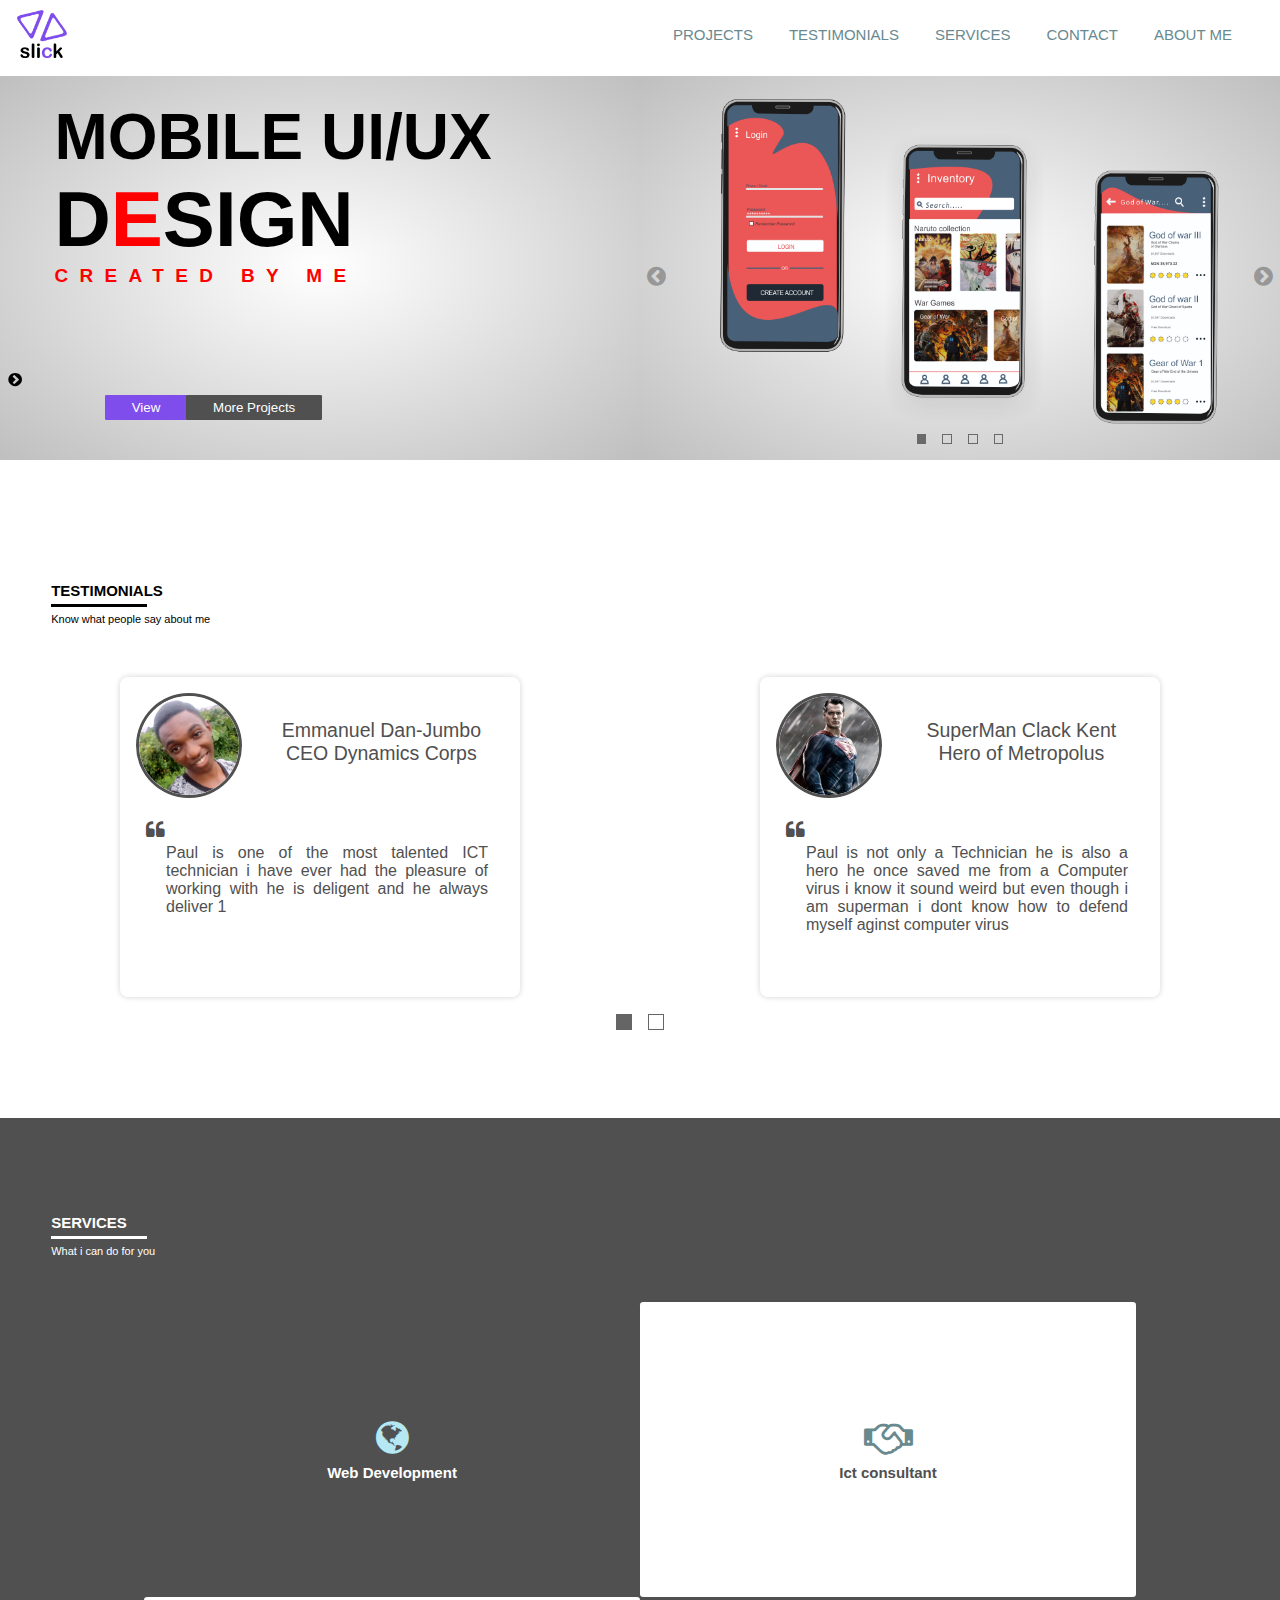
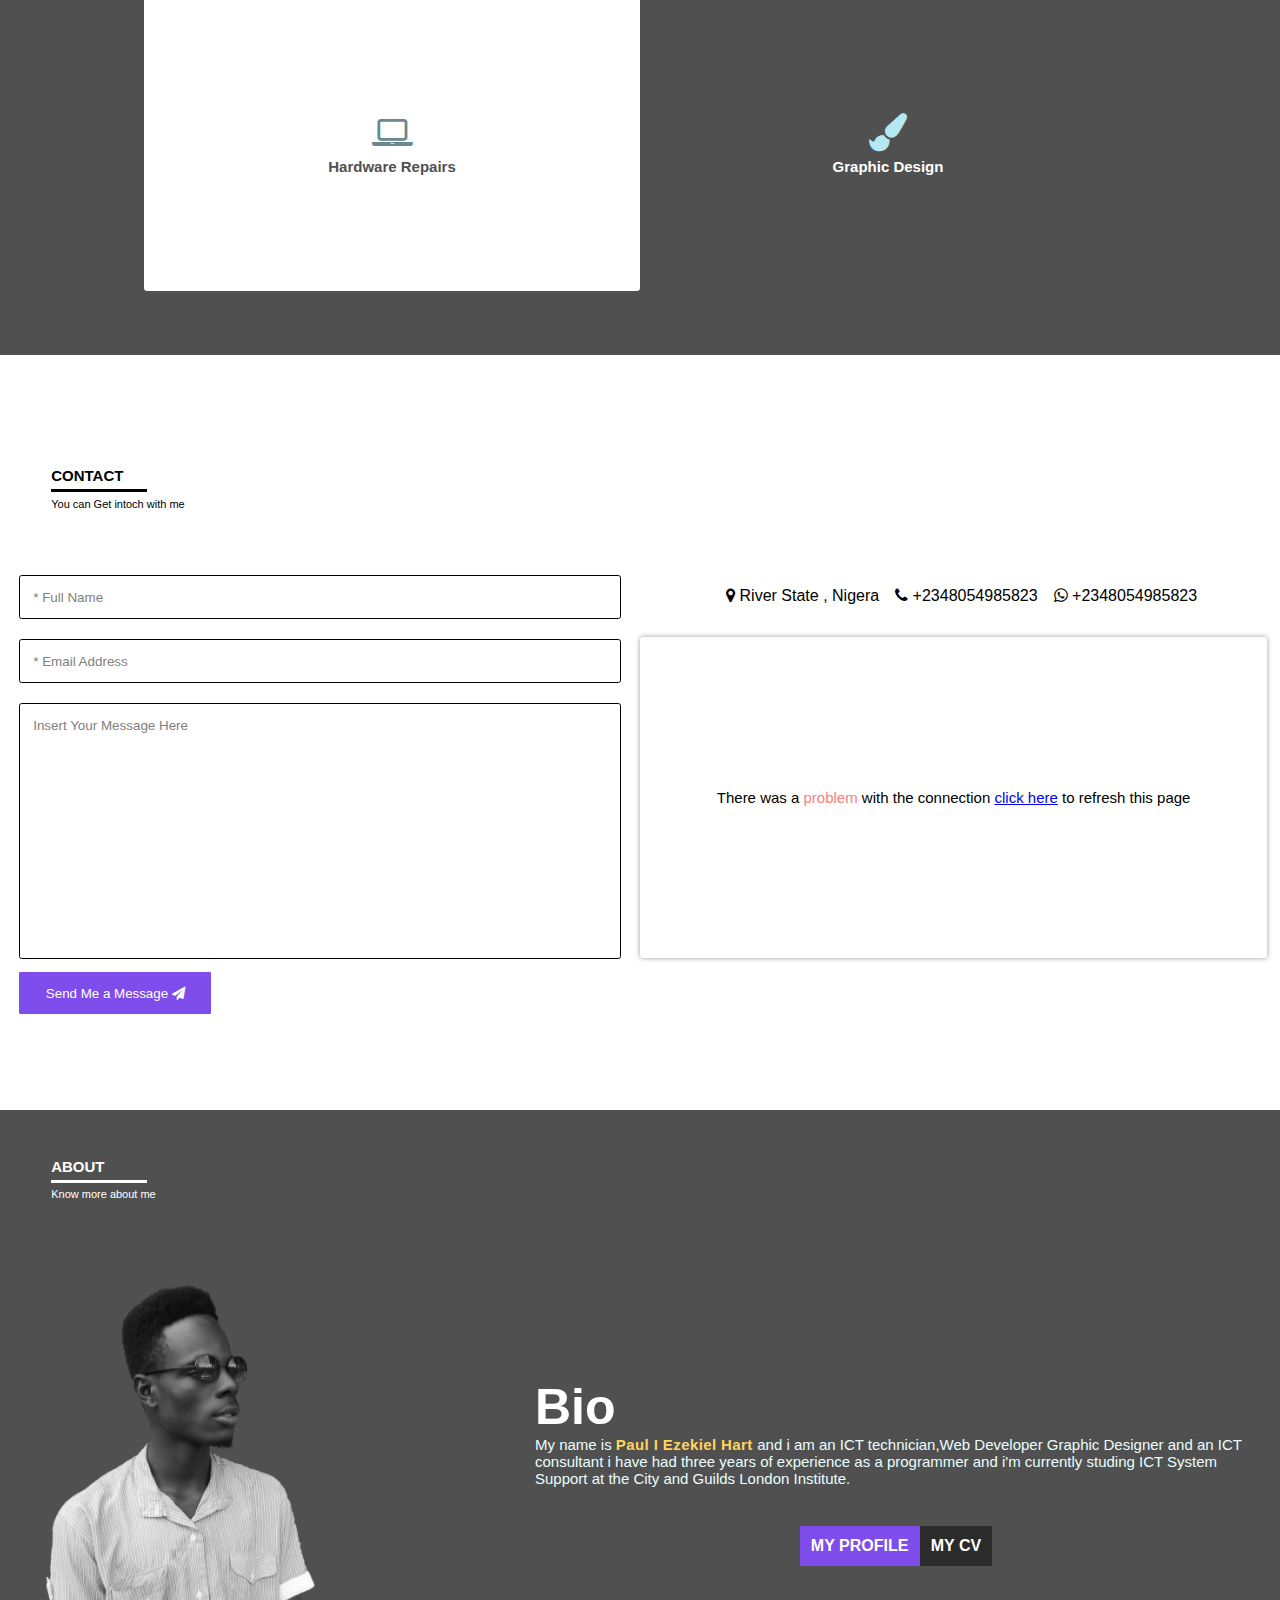
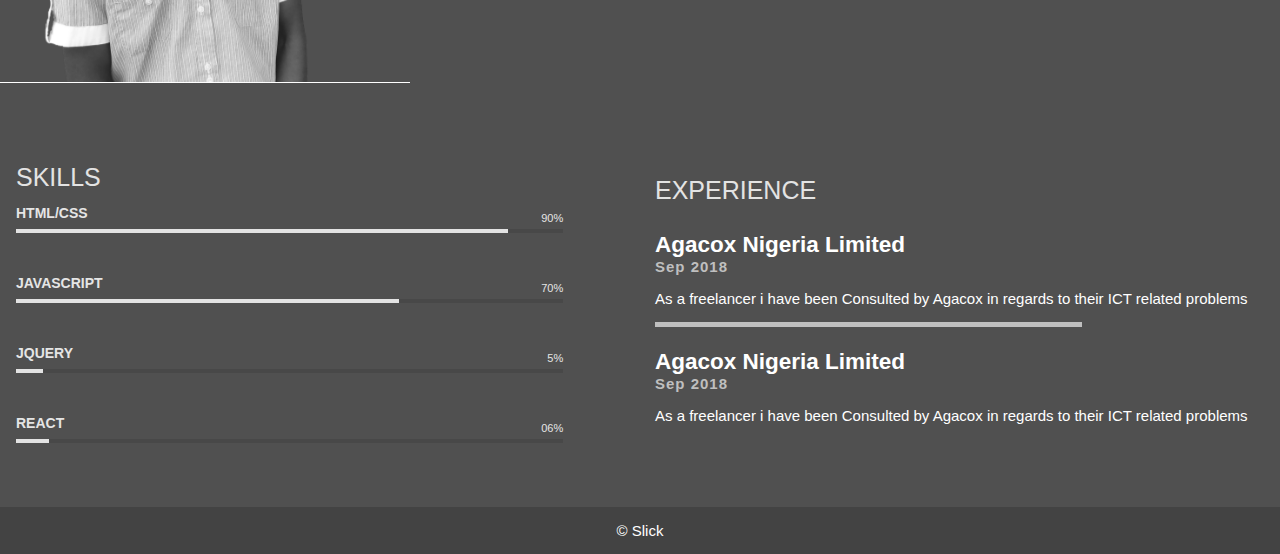
<file: index.html>
<!DOCTYPE html>
<html lang="en">

<head>
    <meta charset="UTF-8">
    <meta name="viewport" content="width=device-width, initial-scale=1">
    <link rel="icon" type="icon/icos" href="Assets/images/icon.png">
    <!--connect to my icons-->
    <link rel="stylesheet" href="Assets/style/main.css">
    <!--connect to my custom Css-->
    <link rel="stylesheet" href="Assets/style/txtAnim.css">
    <!--connect to the text animation stylesheet-->
    <!--connect to my Icon-->
	<link rel="stylesheet" href="Assets/font/css/font-awesome.css">
     <link rel="stylesheet" href="https://stackpath.bootstrapcdn.com/font-awesome/4.7.0/css/font-awesome.min.css"> 
    
        <!-- google fonts 
      <link href="https://fonts.googleapis.com/css/css?
      family=Roboto:500" rel="stylesheet">
      -->


    <title>slick.com</title>
</head>

<body>
   <input type="checkbox" id="alert">   
    <noscript id="noScript">
        
        <div id="alertBox">
            <p>JavaScript is turned off to fully exploit this website you'll need to turn on Javascript </p>
    
        <label for="alert">Close</label>
        
        </div>
    </noscript>
    <div id="log"></div>
    <!--Navigation-->
    <nav class="sticky">
        <div class="col-icn">
            <div id="icon"><a href="#PROJECT"><img src="Assets/images/Logo.png" alt=""></a> </div>
            <label for="chk"><i class="fa fa-navicon " id="menu-toggle"></i></label>
        </div>
        <input type="checkbox" id="chk">
        <div class="col-nav">
            <ul>
                <li><a href="#PROJECT">PROJECTS</a></li>
                <li><a href="#TESTIMONIALS">TESTIMONIALS</a></li>
                <li><a href="#SERVICES">SERVICES</a></li>
                <li><a href="#CONTACT">CONTACT</a></li>
                <li><a href="#ABOUT">ABOUT ME</a></li>
            </ul>
        </div>
    </nav>
    
    <div class="socialHolder">
    <div id="socialIconBod">
        <div id="socialIcon">
            <li><a href="https://www.facebook.com/paul.hart.35977897" target="_blank"><i class="fa fa-facebook"></i></a></li>
            <li><a href="https://twitter.com/slick_codes" target="_blank"><i class="fa fa-twitter"></i></a></li>
            <li><a href="https://www.instagram.com/slick_codes/?hl=en" target="_blank"><i class="fa fa-instagram"></i></a></li>
            <li><i class="fa fa-github"></i></li>
        </div> <abbr title="Hide Icons"><i class="fa fa-chevron-circle-left"></i></abbr> </div>
    </div>
        <header id="PROJECT">
        <div id="sliderBody">
            <div class="txt-body">
                <div class="txt-innerBod">
                    <div class="line"></div>
                    <div class="txt">
                        <div class="txHolder">
                            <h1>Mobile UI/UX</h1>
                            <h1>D<span>e</span>sign</h1>
                            <h1>Created By Me</h1> </div>
                        <button>View</button>
                        <button>More Projects</button>
                    </div>
                    <div class="txt">
                        <div class="txHolder">
                            <h1 style="font-size:4vw;">Dev forum logo</h1>
                            <h1>D<span>e</span>sign</h1>
                            <h1>Created By Me</h1> </div>
                        <button>View</button>
                        <button>More Projects</button>
                    </div>
                    <div class="txt">
                        <div class="txHolder">
                            <h1 style="font-size:3.6vw">House Bonny Logo</h1>
                            <h1>D<span>e</span>sign</h1>
                            <h1>Created By Me</h1> </div>
                        <button>View </button>
                        <button>More Projects</button>
                    </div>
                    <div class="txt">
                        <div class="txHolder">
                            <h1 style="font-size:4.6vw">Web Portfolio</h1>
                            <h1>w<span>e</span>bsite</h1>
                            <h1>developed By Me</h1> </div>
                        <button> Visit &nbsp;</button>
                        <button>More Projects</button>
                    </div>
                </div>
            </div>
            <div class="img-body">
                <div class="inner-slide-body">
                    <div id="buttonHolder">
                        <button><i class="fa fa-chevron-circle-left"></i></button>
                        <button><i class="fa fa-chevron-circle-right"></i></button>
                    </div>
                    <div class="slide"> <img src="Assets/images/Slide/img2.png" alt=""> </div>
                    <div class="slide"> <img src="Assets/images/Slide/img5.png" alt=""> </div>
                    <div class="slide"> <img src="Assets/images/Slide/img7.png" alt=""> </div>
                    <div class="slide"> <img src="Assets/images/Slide/Potfolio1.png" alt=""> </div>
                    <div id="ledBd">
                        <div id="ledHolder">
                            <div class="led"></div>
                            <div class="led"></div>
                            <div class="led"></div>
                            <div class="led"></div> 
                            <div id="controlBtn"><abbr title="Pause Slide"><i class="fa fa-pause "></i></abbr></div> 
                            
                            </div>
                    </div>
                </div>
            </div>
        </div>
    </header>
    <article id="TESTIMONIALS">
        <div class="info-section-holder">
            <div class="section-info">
                <h1>TESTIMONIALS</h1>
                <div></div>
                <h4>Know what people say about me</h4> </div>
        </div>
        <div id="testimony-slide-body">
            <div class="innerSlideBody">
                <div class="slide-body">
                    <div class="testimony-box">
                        <div class="box">
                            <div class="circle"> <img src="Assets/images/referer2.png" alt=""> </div>
                            <div class="txt">
                                <h1>Emmanuel Dan-Jumbo</h1>
                                <h1>CEO Dynamics Corps</h1> </div>
                        </div>
                        <p> <span><i class="fa fa-quote-left"></i></span>
                            <br> Paul is one of the most talented ICT technician i have ever had the pleasure of working with he is deligent and he always deliver 1 </p>
                    </div>
                </div>
                <div class="slide-body">
                    <div class="testimony-box">
                        <div class="box">
                            <div class="circle"> <img src="Assets/images/referer4.png" alt=""> </div>
                            <div class="txt">
                                <h1>SuperMan Clack Kent</h1>
                                <h1>Hero of Metropolus</h1> </div>
                        </div>
                        <p> <span><i class="fa fa-quote-left"></i></span>
                            <br> Paul is not only a Technician he is also a hero he once saved me from a Computer virus i know it sound weird but even though i am superman i dont know how to defend myself aginst computer virus </p>
                    </div>
                </div>
            </div>
            <div class="innerSlideBody">
                <div class="slide-body">
                    <div class="testimony-box">
                        <div class="box">
                            <div class="circle"> <img src="Assets/images/referer.png" alt=""> </div>
                            <div class="txt">
                                <h1>Emmanuel Dan-Jumbo</h1>
                                <h1>CEO Dynamics Corps</h1> </div>
                        </div>
                        <p> <span><i class="fa fa-quote-left"></i></span>
                            <br> Paul is one of the most talented ICT technician i have ever had the pleasure of working with he is deligent and he always deliver 3 </p>
                    </div>
                </div>
                <div class="slide-body">
                    <div class="testimony-box">
                        <div class="box">
                            <div class="circle"> <img src="Assets/images/referer.png" alt=""> </div>
                            <div class="txt">
                                <h1>Emmanuel Dan-Jumbo</h1>
                                <h1>CEO Dynamics Corps</h1> </div>
                        </div>
                        <p> <span><i class="fa fa-quote-left"></i></span>
                            <br> Paul is one of the most talented ICT technician i have ever had the pleasure of working with he is deligent and he always deliver 4 </p>
                    </div>
                </div>
            </div>
            <div id="TestimonialedHolder">
                <div class="led"></div>
                <div class="led"></div>
                <div class="led"></div>
                <div class="led"></div>
            </div>
        </div>
    </article>
    <section id="SERVICES">
        <div class="info-section-holder">
            <div class="section-info">
                <h1>SERVICES</h1>
                <div></div>
                <h4>What i can do for you</h4> </div>
        </div>
        <div class="outerCont">
            <div class="service-containner">
                <div class="service-card">
                    <div class="info"> <i class="fa fa-handshake-o"></i>
                        <h1>Ict consultant</h1> </div>
                    <div class="moreInfo">
                        <div class="info-txt">
                            <h1>Ict Consultant</h1>
                            <p> i provide support organisation with technical support they may need to help the organisation grow. </p>
                        </div>
                    </div>
                </div>
                <div class="service-card">
                    <div class="info"> <i class="fa fa-globe"></i>
                        <h1>Web Development</h1> </div>
                    <div class="moreInfo">
                        <div class="info-txt">
                            <h1>Web Development</h1>
                            <p> i develope website to suit the needs of my clients and the need of their business. </p>
                        </div>
                    </div>
                </div>
                <div class="service-card">
                    <div class="info"> <i class="fa fa-laptop"></i>
                        <h1>Hardware Repairs</h1> </div>
                    <div class="moreInfo">
                        <div class="info-txt">
                            <h1>Hardware Repairs</h1>
                            <p> with three years of experince i am proficient in the maintainace and repairs of ICT equipment </p>
                        </div>
                    </div>
                </div>
                <div class="service-card">
                    <div class="info"> <i class="fa fa-paint-brush"></i>
                        <h1>Graphic Design</h1> </div>
                    <div class="moreInfo">
                        <div class="info-txt">
                            <h1>Graphic Design</h1>
                            <p> i design amazing user Interface and experiences that will help in building the publicity of your business </p>
                        </div>
                    </div>
                </div>
            </div>
        </div>
    </section>
    <main id="CONTACT">
        <div class="info-section-holder">
            <div class="section-info">
                <h1>CONTACT</h1>
                <div></div>
                <h4>You can Get intoch with me </h4> </div>
        </div>
        <div class="containner">
            <div class="formHolder">
                <form action="">
                    <label for="name"><span>* Full Name</span></label>
                    <input type="text" placeholder="* Full Name" id="name">
                    <label for="email"><span>* Email Address</span></label>
                    <input type="email" id="email" placeholder="* Email Address">
                    <label for="txtarea"><span>Insert Your Message Here</span></label>
                    <textarea name="" id="txtarea" cols="30" rows="10" placeholder="Insert Your Message Here"></textarea>
                    <button type="button">Send Me a Message <i class="fa fa-send"></i></button>
                </form>
            </div>
            <div class="mapHolder">
                <div id="map-containner"> <span><i class="fa fa-map-marker"></i> River State , Nigera</span> <span><i class="fa fa-phone"></i>  +2348054985823</span><span class="span3"> <i class="fa fa-whatsapp"></i> +2348054985823 </span>
                    <!--<span class="span3"> <i class="fa fa-send"></i> Hartpaulisimo@gmail.com </span>     -->
                    <div id="map">
                        <h1></h1> </div>
                </div>
            </div>
        </div>
    </main>
    
            <div id="darkzone">
                <i class="fa fa-close"></i>
                <img src="Assets/images/Profile.png" alt="">
            </div>
    <footer id="ABOUT">
        <div class="info-section-holder">
            <div class="section-info">
                <h1>ABOUT</h1>
                <div></div>
                <h4>Know more about me</h4> </div>
        </div>
        <div class="aboutBody">
            <div class="myPic">
                <div class="imgBox"> <img src="Assets/images/MyPic.png" alt=""> <img src="Assets/images/myPic2.png" alt=""> </div>
            </div>
            <div class="myBio">
                <h1>Bio</h1>
                <p> My name is <span> Paul I Ezekiel Hart </span> and i am an ICT technician,Web Developer Graphic Designer and an ICT consultant i have had three years of experience as a programmer and i'm currently studing ICT System Support at the City and Guilds London Institute. </p> 
                <div class="ahold">
                <a >MY PROFILE</a>
                 <a href="Assets/document/cv.pdf">MY CV</a>
                 </div> 
                 </div>
        </div>
        <div class="professional">
            <div class="skill">
                <div id="skill">
                    <h1>SKILLS</h1>
                    <div class="skillone"> <span>HTML/CSS</span><span>90%</span>
                        <div class="barBody">
                            <div class="bar" style="90%"></div>
                        </div>
                    </div>
                    <div class="skilltwo"> <span>JAVASCRIPT</span><span>70%</span>
                        <div class="barBody">
                            <div class="bar" style="width:70%"></div>
                        </div>
                    </div>
                    <div class="skillthree"> <span>JQUERY</span><span>5%</span>
                        <div class="barBody">
                            <div class="bar" style="width:5%"></div>
                        </div>
                    </div>
                    <div class="skillfour"> <span>REACT</span><span>06%</span>
                        <div class="barBody">
                            <div class="bar" style="width:6%"></div>
                        </div>
                    </div>
                </div>
            </div>
            <div class="exprience">
                <h1>EXPERIENCE</h1><br><br>
				<h2>Agacox Nigeria Limited</h2>
				<h4>Sep 2018</h4>
				
				<p>
					As a freelancer i have been Consulted by Agacox in regards to their ICT related problems 
				</p>
				
				<div id="line"></div>
				
				<h2>Agacox Nigeria Limited</h2>
				<h4>Sep 2018</h4>
				
				<p>
					As a freelancer i have been Consulted by Agacox in regards to their ICT related problems 
				</p>
				
				</div>
        </div>
    </footer>
    <div id="footer"> &copy; Slick </div>
    <!--/Navigation-->
    <script src="Assets/scripts/Es5.js"></script>
    <script src="https://maps.google.com/maps/api/js"></script>
    <script>
        /* Connecting to the Google Map API */
        var mapAPI = (function () {
            try {
                var myMapBox = document.querySelector('#map')

                function regular_map() {
                    var var_location = new google.maps.LatLng(4.4320029, 7.1842994);
                    var var_mapoptions = {
                        center: var_location
                        , zoom: 14
                    };
                    var var_map = new google.maps.Map(myMapBox, var_mapoptions)
                    var var_marker = new google.maps.Marker({
                        position: var_location
                        , map: var_map
                        , title: "Nigeria"
                    });
                }
                google.maps.event.addDomListener(window, 'load', regular_map);
            }
            catch (err) {
                
            
                myMapBox.innerHTML = '<h1>There was a <span>problem</span> with the connection <a href="/#CONTACT"> click here</a> to refresh this page</h1>'
                console.warn(err)
				
                
            }
        })()
    </script>
    <!-- i am currently using an ES5 version of javascirpt -->
    <!--script type="Assets/script/Es5.js"></script-->
    <!-- ES 6 Version of My Javascript  -->
</body>

</html>
</file>
<file: Assets/font/css/index.html>
<Doctype html>
<html>
<head>
<link rel="stylesheet" type="text/css" href="font-awesome.css">
</head>
<body>
<select class="btn btn-sieltec-primary">
  <optgroup label="Web Application Icons">
    <option value="icon-adjust">icon-adjust</option>
    <option value="icon-asterisk">icon-asterisk</option>
    <option value="icon-ban-circle">icon-ban-circle</option>
    <option value="icon-bar-chart">icon-bar-chart</option>
    <option value="icon-barcode">icon-barcode</option>
    <option value="icon-beaker">icon-beaker</option>
    <option value="icon-beer">icon-beer</option>
    <option value="icon-bell">icon-bell</option>
    <option value="icon-bell-alt">icon-bell-alt</option>
    <option value="icon-bolt">icon-bolt</option>
    <option value="icon-book">icon-book</option>
    <option value="icon-bookmark">icon-bookmark</option>
    <option value="icon-bookmark-empty">icon-bookmark-empty</option>
    <option value="icon-briefcase">icon-briefcase</option>
    <option value="icon-bullhorn">icon-bullhorn</option>
    <option value="icon-calendar">icon-calendar</option>
    <option value="icon-camera">icon-camera</option>
    <option value="icon-camera-retro">icon-camera-retro</option>
    <option value="icon-certificate">icon-certificate</option>
    <option value="icon-check">icon-check</option>
    <option value="icon-check-empty">icon-check-empty</option>
    <option value="icon-circle">icon-circle</option>
    <option value="icon-circle-blank">icon-circle-blank</option>
    <option value="icon-cloud">icon-cloud</option>
    <option value="icon-cloud-download">icon-cloud-download</option>
    <option value="icon-cloud-upload">icon-cloud-upload</option>
    <option value="icon-coffee">icon-coffee</option>
    <option value="icon-cog">icon-cog</option>
    <option value="icon-cogs">icon-cogs</option>
    <option value="icon-comment">icon-comment</option>
    <option value="icon-comment-alt">icon-comment-alt</option>
    <option value="icon-comments">icon-comments</option>
    <option value="icon-comments-alt">icon-comments-alt</option>
    <option value="icon-credit-card">icon-credit-card</option>
    <option value="icon-dashboard">icon-dashboard</option>
    <option value="icon-desktop">icon-desktop</option>
    <option value="icon-download">icon-download</option>
    <option value="icon-download-alt">icon-download-alt</option>
    <option value="icon-edit">icon-edit</option>
    <option value="icon-envelope">icon-envelope</option>
    <option value="icon-envelope-alt">icon-envelope-alt</option>
    <option value="icon-exchange">icon-exchange</option>
    <option value="icon-exclamation-sign">icon-exclamation-sign</option>
    <option value="icon-external-link">icon-external-link</option>
    <option value="icon-eye-close">icon-eye-close</option>
    <option value="icon-eye-open">icon-eye-open</option>
    <option value="icon-facetime-video">icon-facetime-video</option>
    <option value="icon-fighter-jet">icon-fighter-jet</option>
    <option value="icon-film">icon-film</option>
    <option value="icon-filter">icon-filter</option>
    <option value="icon-fire">icon-fire</option>
    <option value="icon-flag">icon-flag</option>
    <option value="icon-folder-close">icon-folder-close</option>
    <option value="icon-folder-open">icon-folder-open</option>
    <option value="icon-folder-close-alt">icon-folder-close-alt</option>
    <option value="icon-folder-open-alt">icon-folder-open-alt</option>
    <option value="icon-food">icon-food</option>
    <option value="icon-gift">icon-gift</option>
    <option value="icon-glass">icon-glass</option>
    <option value="icon-globe">icon-globe</option>
    <option value="icon-group">icon-group</option>
    <option value="icon-hdd">icon-hdd</option>
    <option value="icon-headphones">icon-headphones</option>
    <option value="icon-heart">icon-heart</option>
    <option value="icon-heart-empty">icon-heart-empty</option>
    <option value="icon-home">icon-home</option>
    <option value="icon-inbox">icon-inbox</option>
    <option value="icon-info-sign">icon-info-sign</option>
    <option value="icon-key">icon-key</option>
    <option value="icon-leaf">icon-leaf</option>
    <option value="icon-laptop">icon-laptop</option>
    <option value="icon-legal">icon-legal</option>
    <option value="icon-lemon">icon-lemon</option>
    <option value="icon-lightbulb">icon-lightbulb</option>
    <option value="icon-lock">icon-lock</option>
    <option value="icon-unlock">icon-unlock</option>
    <option value="icon-magic">icon-magic</option>
    <option value="icon-magnet">icon-magnet</option>
    <option value="icon-map-marker">icon-map-marker</option>
    <option value="icon-minus">icon-minus</option>
    <option value="icon-minus-sign">icon-minus-sign</option>
    <option value="icon-mobile-phone">icon-mobile-phone</option>
    <option value="icon-money">icon-money</option>
    <option value="icon-move">icon-move</option>
    <option value="icon-music">icon-music</option>
    <option value="icon-off">icon-off</option>
    <option value="icon-ok">icon-ok</option>
    <option value="icon-ok-circle">icon-ok-circle</option>
    <option value="icon-ok-sign">icon-ok-sign</option>
    <option value="icon-pencil">icon-pencil</option>
    <option value="icon-picture">icon-picture</option>
    <option value="icon-plane">icon-plane</option>
    <option value="icon-plus">icon-plus</option>
    <option value="icon-plus-sign">icon-plus-sign</option>
    <option value="icon-print">icon-print</option>
    <option value="icon-pushpin">icon-pushpin</option>
    <option value="icon-qrcode">icon-qrcode</option>
    <option value="icon-question-sign">icon-question-sign</option>
    <option value="icon-quote-left">icon-quote-left</option>
    <option value="icon-quote-right">icon-quote-right</option>
    <option value="icon-random">icon-random</option>
    <option value="icon-refresh">icon-refresh</option>
    <option value="icon-remove">icon-remove</option>
    <option value="icon-remove-circle">icon-remove-circle</option>
    <option value="icon-remove-sign">icon-remove-sign</option>
    <option value="icon-reorder">icon-reorder</option>
    <option value="icon-reply">icon-reply</option>
    <option value="icon-resize-horizontal">icon-resize-horizontal</option>
    <option value="icon-resize-vertical">icon-resize-vertical</option>
    <option value="icon-retweet">icon-retweet</option>
    <option value="icon-road">icon-road</option>
    <option value="icon-rss">icon-rss</option>
    <option value="icon-screenshot">icon-screenshot</option>
    <option value="icon-search">icon-search</option>
    <option value="icon-share">icon-share</option>
    <option value="icon-share-alt">icon-share-alt</option>
    <option value="icon-shopping-cart">icon-shopping-cart</option>
    <option value="icon-signal">icon-signal</option>
    <option value="icon-signin">icon-signin</option>
    <option value="icon-signout">icon-signout</option>
    <option value="icon-sitemap">icon-sitemap</option>
    <option value="icon-sort">icon-sort</option>
    <option value="icon-sort-down">icon-sort-down</option>
    <option value="icon-sort-up">icon-sort-up</option>
    <option value="icon-spinner">icon-spinner</option>
    <option value="icon-star">icon-star</option>
    <option value="icon-star-empty">icon-star-empty</option>
    <option value="icon-star-half">icon-star-half</option>
    <option value="icon-tablet">icon-tablet</option>
    <option value="icon-tag">icon-tag</option>
    <option value="icon-tags">icon-tags</option>
    <option value="icon-tasks">icon-tasks</option>
    <option value="icon-thumbs-down">icon-thumbs-down</option>
    <option value="icon-thumbs-up">icon-thumbs-up</option>
    <option value="icon-time">icon-time</option>
    <option value="icon-tint">icon-tint</option>
    <option value="icon-trash">icon-trash</option>
    <option value="icon-trophy">icon-trophy</option>
    <option value="icon-truck">icon-truck</option>
    <option value="icon-umbrella">icon-umbrella</option>
    <option value="icon-upload">icon-upload</option>
    <option value="icon-upload-alt">icon-upload-alt</option>
    <option value="icon-user">icon-user</option>
    <option value="icon-user-md">icon-user-md</option>
    <option value="icon-volume-off">icon-volume-off</option>
    <option value="icon-volume-down">icon-volume-down</option>
    <option value="icon-volume-up">icon-volume-up</option>
    <option value="icon-warning-sign">icon-warning-sign</option>
    <option value="icon-wrench">icon-wrench</option>
    <option value="icon-zoom-in">icon-zoom-in</option>
    <option value="icon-zoom-out">icon-zoom-out</option>
  </optgroup>
  <optgroup label="Text Editor Icons">
    <option value="icon-file">icon-file</option>
    <option value="icon-file-alt">icon-file-alt</option>
    <option value="icon-cut">icon-cut</option>
    <option value="icon-copy">icon-copy</option>
    <option value="icon-paste">icon-paste</option>
    <option value="icon-save">icon-save</option>
    <option value="icon-undo">icon-undo</option>
    <option value="icon-repeat">icon-repeat</option>
    <option value="icon-text-height">icon-text-height</option>
    <option value="icon-text-width">icon-text-width</option>
    <option value="icon-align-left">icon-align-left</option>
    <option value="icon-align-center">icon-align-center</option>
    <option value="icon-align-right">icon-align-right</option>
    <option value="icon-align-justify">icon-align-justify</option>
    <option value="icon-indent-left">icon-indent-left</option>
    <option value="icon-indent-right">icon-indent-right</option>
    <option value="icon-font">icon-font</option>
    <option value="icon-bold">icon-bold</option>
    <option value="icon-italic">icon-italic</option>
    <option value="icon-strikethrough">icon-strikethrough</option>
    <option value="icon-underline">icon-underline</option>
    <option value="icon-link">icon-link</option>
    <option value="icon-paper-clip">icon-paper-clip</option>
    <option value="icon-columns">icon-columns</option>
    <option value="icon-table">icon-table</option>
    <option value="icon-th-large">icon-th-large</option>
    <option value="icon-th">icon-th</option>
    <option value="icon-th-list">icon-th-list</option>
    <option value="icon-list">icon-list</option>
    <option value="icon-list-ol">icon-list-ol</option>
    <option value="icon-list-ul">icon-list-ul</option>
    <option value="icon-list-alt">icon-list-alt</option>
  </optgroup>
  <optgroup label="Directional Icons">
    <option value="icon-angle-left">icon-angle-left</option>
    <option value="icon-angle-right">icon-angle-right</option>
    <option value="icon-angle-up">icon-angle-up</option>
    <option value="icon-angle-down">icon-angle-down</option>
    <option value="icon-arrow-down">icon-arrow-down</option>
    <option value="icon-arrow-left">icon-arrow-left</option>
    <option value="icon-arrow-right">icon-arrow-right</option>
    <option value="icon-arrow-up">icon-arrow-up</option>
    <option value="icon-caret-down">icon-caret-down</option>
    <option value="icon-caret-left">icon-caret-left</option>
    <option value="icon-caret-right">icon-caret-right</option>
    <option value="icon-caret-up">icon-caret-up</option>
    <option value="icon-chevron-down">icon-chevron-down</option>
    <option value="icon-chevron-left">icon-chevron-left</option>
    <option value="icon-chevron-right">icon-chevron-right</option>
    <option value="icon-chevron-up">icon-chevron-up</option>
    <option value="icon-circle-arrow-down">icon-circle-arrow-down</option>
    <option value="icon-circle-arrow-left">icon-circle-arrow-left</option>
    <option value="icon-circle-arrow-right">icon-circle-arrow-right</option>
    <option value="icon-circle-arrow-up">icon-circle-arrow-up</option>
    <option value="icon-double-angle-left">icon-double-angle-left</option>
    <option value="icon-double-angle-right">icon-double-angle-right</option>
    <option value="icon-double-angle-up">icon-double-angle-up</option>
    <option value="icon-double-angle-down">icon-double-angle-down</option>
    <option value="icon-hand-down">icon-hand-down</option>
    <option value="icon-hand-left">icon-hand-left</option>
    <option value="icon-hand-right">icon-hand-right</option>
    <option value="icon-hand-up">icon-hand-up</option>
    <option value="icon-circle">icon-circle</option>
    <option value="icon-circle-blank">icon-circle-blank</option>
  </optgroup>
  <optgroup label="Video Player Icons">
    <option value="icon-play-circle">icon-play-circle</option>
    <option value="icon-play">icon-play</option>
    <option value="icon-pause">icon-pause</option>
    <option value="icon-stop">icon-stop</option>
    <option value="icon-step-backward">icon-step-backward</option>
    <option value="icon-fast-backward">icon-fast-backward</option>
    <option value="icon-backward">icon-backward</option>
    <option value="icon-forward">icon-forward</option>
    <option value="icon-fast-forward">icon-fast-forward</option>
    <option value="icon-step-forward">icon-step-forward</option>
    <option value="icon-eject">icon-eject</option>
    <option value="icon-fullscreen">icon-fullscreen</option>
    <option value="icon-resize-full">icon-resize-full</option>
    <option value="icon-resize-small">icon-resize-small</option>
  </optgroup>
  <optgroup label="Social Icons">
    <option value="icon-phone">icon-phone</option>
    <option value="icon-phone-sign">icon-phone-sign</option>
    <option value="icon-facebook">icon-facebook</option>
    <option value="icon-facebook-sign">icon-facebook-sign</option>
    <option value="icon-twitter">icon-twitter</option>
    <option value="icon-twitter-sign">icon-twitter-sign</option>
    <option value="icon-github">icon-github</option>
    <option value="icon-github-alt">icon-github-alt</option>
    <option value="icon-github-sign">icon-github-sign</option>
    <option value="icon-linkedin">icon-linkedin</option>
    <option value="icon-linkedin-sign">icon-linkedin-sign</option>
    <option value="icon-pinterest">icon-pinterest</option>
    <option value="icon-pinterest-sign">icon-pinterest-sign</option>
    <option value="icon-google-plus">icon-google-plus</option>
    <option value="icon-google-plus-sign">icon-google-plus-sign</option>
    <option value="icon-sign-blank">icon-sign-blank</option>
  </optgroup>
  <optgroup label="Medical Icons">
    <option value="icon-ambulance">icon-ambulance</option>
    <option value="icon-beaker">icon-beaker</option>
    <option value="icon-h-sign">icon-h-sign</option>
    <option value="icon-hospital">icon-hospital</option>
    <option value="icon-medkit">icon-medkit</option>
    <option value="icon-plus-sign-alt">icon-plus-sign-alt</option>
    <option value="icon-stethoscope">icon-stethoscope</option>
    <option value="icon-user-md">icon-user-md</option>
  </optgroup>
</select>

</body>
</html>
</file>
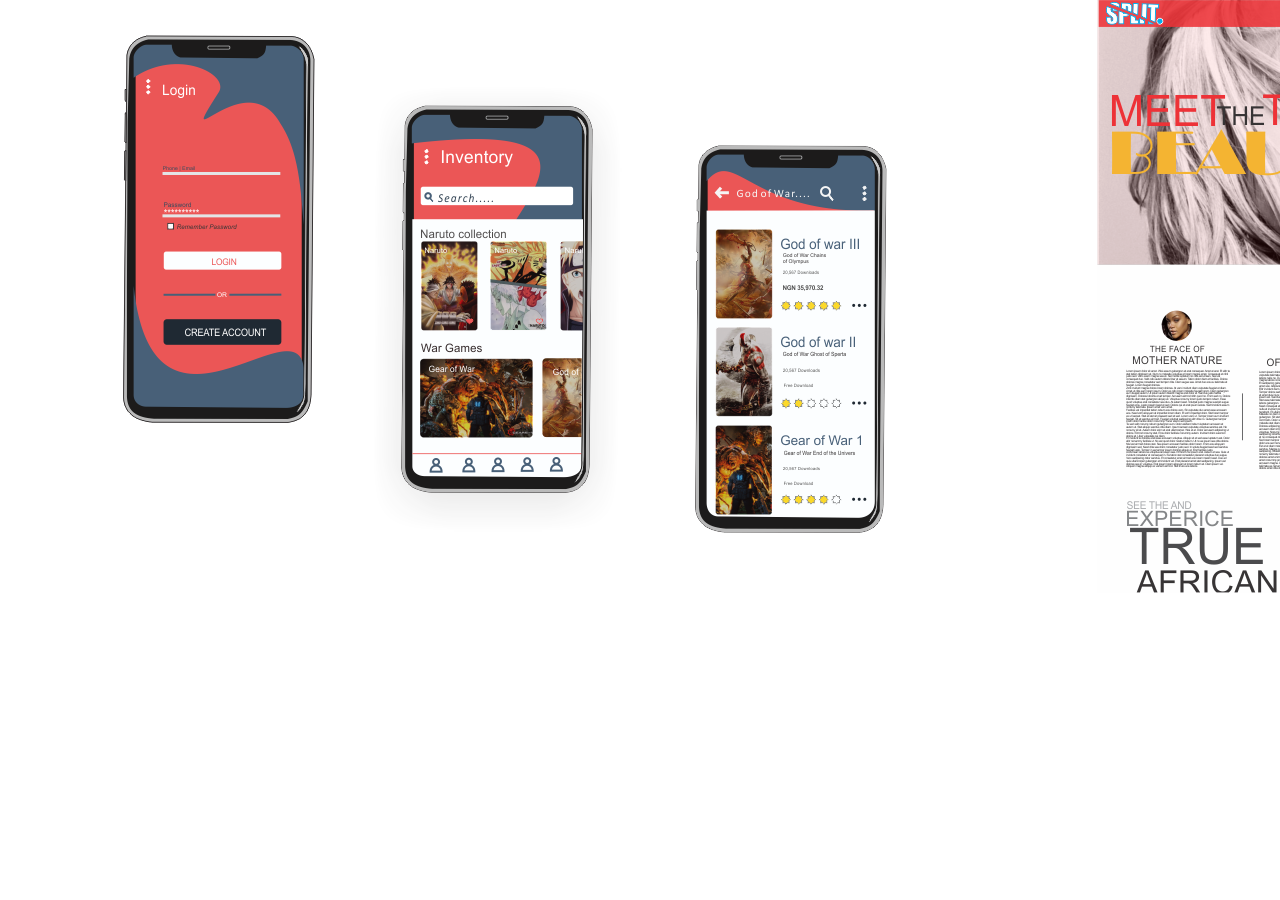
<file: test.html>
<!DOCTYPE html>
<html lang="en">
<head>
    <meta charset="UTF-8">
    <title>slider</title>
    
    <style>
        *{
            margin:0;
            padding:0;
            box-sizing: border-box;
        }
        #mainContainner{
            width:100%;
            overflow:hidden;
        }
        .slideContainner{
            display:flex;
            width:auto;
            transition:2s;
        }
        .easeMove{
            animation-name: slide;
            animation-timing-function: ease-in-out;
            animation-direction: alternate;
            animation-fill-mode: backwards;
            animation-duration: 1s;
            animation-delay: 0;
        }
        @keyframes slide{
            from{
                transform:translateX(100%)
            }to{
                transform:translateX(0%) !important;
            }
        }
        
        
    </style>
</head>
<body>
   <div id="mainContainner">
       <div class="slideContainner ">
           <div><img src="Assets/images/Slide/img2.png" alt=""></div>
           <div><img src="Assets/images/Slide/img4.png" alt=""></div>
           <div><img src="Assets/images/Slide/img5.png" alt=""></div>
           <div><img src="Assets/images/Slide/img7.png" alt=""></div>
       </div>
   </div>
    
    
    
    <script>
        const slideContainner = document.querySelector('.slideContainner');
        const slideImg = document.querySelectorAll('.slideContainner div');
        
        
        const img = document.querySelectorAll('.slideContainner div img');
        
        for (let i = 0; i < slideImg.length; i++){
        slideImg[i].style.width = window.innerWidth;
            img[i].setAttribute('draggable','false')
        }
        
        
        
        let index = 0;
        
       const activate =   function(){
           
           
           window.onmousemove = function(){
        
               
           const move = event.clientX || event.offsetX ;
               
               const width = move * slideImg.length 
               
               
              // console.log(width)
               
               slideContainner.style.transform = `translateX( ${ -width}px )`
               
               return width
           }
       }
       
       slideContainner.onmousedown = activate;
       
       slideContainner.onmouseup = function(){
           
           window.onmousemove = function(){
               slideContainner.style.transform += `translateX( ${ -activate}px )`
           }
           
          
           
       }
        
        
        
    </script>
</body>
</html>
</file>
<file: Assets/style/main.css>
* {
    margin: 0;
    padding: 0;
    outline: none;
    box-sizing: border-box;
    scroll-behavior: smooth;
}

::selection {
    background:rgba(80, 80, 80, 0.52);
    color:white;
}

body {
    user-select: none;
}

#noScript{
    width:100%;
    height:100vh;
    background:rgba(0, 0, 0, 0.9);
    z-index: 4444;
    position:fixed;
    display:flex;
    justify-content:center;
    flex-flow:column;
    flex-wrap: wrap;
}
#alertBox{
    width:15em;
    padding:2em 0;
    font-size:14px;
    position:relative;
    margin:0 auto;
    background-color:white;
    box-shadow: 0px 0px 5px 1px rgba(248, 26, 26, 0.37);
    display:flex;
    justify-content: center;
    flex-flow: column
}
@media (min-width:531px){
    #noScript{
        width:100%;
        height:0;
        right:0;
        top:0;
        display:flex;
        justify-content: center;
        flex-wrap: wrap;
        flex-flow: column;
        
    }
    #alertBox{
        margin-top:8.5em;
        bottom:0;
        width:23em;
        animation-name:up;
        animation-duration:0.4s;
        animation-delay:0.5s;
        animation-timing-function: linear;
        animation-direction: alternate;
        animation-fill-mode: backwards;
    }
}
@keyframes up{
    from{
        margin-top:-9em;
    }to{
        margin-top:8.5em;
    }
}
#alertBox p{
    font-family:arial;
    padding:0px 1em;
    padding-bottom:3em;
    color:#505050;
}
#alertBox label{
    padding:0.5em 1em;
    border-radius:0.2em;
    background:red;
    color:white;
    position:absolute;
    right:1.5em;
    bottom:1.5em;
    cursor:pointer;
}
#alert{
    display:none;
}
#alert:checked ~ noscript{
    display:none;
}

/*== ScrollBar styling==*/
::-webkit-scrollbar {
    width:0.7em;
}

::-webkit-scrollbar-thumb {
    background-color: #7F4DEB;
}

::-webkit-scrollbar-track {
    border:solid 1px rgba(0, 0, 0, 0.21);
    background-color: rgb(255, 255, 255);
}

::-webkit-scrollbar-thumb:hover {
    background-color: #7F4DEB;
    border-radius:5em;
}
/*==^^ScrollBar styling ^^==*/

button {
    border: 0;
    background: #7F4DEB;
    color: white;
    display: inline;
    position: relative;
    border-radius: 0.1em;
}

button:active {
    background: #121212;
}

#log {
    padding: 1em;
    background: rgba( 0, 0, 255, .3);
    color: white;
    position: fixed;
    top: 5em;
    right: 0;
    z-index: 44;
    display: none;
}

.fa-navicon,
.fa-close {
    cursor: pointer;
}

a,
button,
input[type=button] {
    cursor: pointer;
    font-family: arial;
}

nav {
    width: 100%;
    height: 75px;
    padding: 0.2em 0;
    top: 0;
    display: flex;
    background: rgba(255, 255, 255, 0.88);
    left: 0;
    z-index: 44;
}

.col-icn {
    width: 16%;
    position: absolute;
    top: -0.4em;
}

.col-icn img {
    margin-left: 4%;
    padding-top: 1em;
}

.col-nav {
    width: 80%;
}

.onSticky {
    position: absolute;
    transition: 0;
}

.sticky {
    position: fixed !important;
    animation-duration: 0.5s;
    animation-delay: 0;
    animation-name: fall;
    box-shadow: 0px 1px 5px rgba(0, 0, 0, 0.22);
}

@keyframes fall {
    from {
        top: -4em;
    }
    to {
        top: 0em;
    }
}

nav ul {
    position: absolute;
    right: 3em;
    padding: 1.4em 0px 0em 0;
}

nav ul li {
    margin-left: 2em;
    display: inline-block;
}

nav li a {
    color: #688A8F;
    text-decoration: none;
    font-size: 15px;
}

nav li a:active {
    color: #EABF33;
}

nav li a:hover {
    text-decoration: none;
}
#icon a{
    width:50px;
    display:flex;
    flex-wrap: wrap;
    justify-content: center;
    position:absolute;
    margin-left:1em;
}

#icon img {
    position:relative;
    width: 100%;
    height:4em;
    margin-top:0em;
}

nav #icon img:nth-child(1) {
    display: block;
}


nav #menu-toggle {
    display: none;
}

#chk {
    display: none;
}

@media (max-width:745px) {
    nav {
        height: 50px;
    }
    nav .col-icn {
        width: 100%;
        display: flex;
        z-index: 143;
    }
    nav .fa {
        position: absolute;
        right: 0.5em;
        top: 0.5em;
        font-size: 30px;
    }
    #TESTIMONIALS,
    #SERVICES,
    #CONTACT,
    #ABOUT {
        padding-top: 1.3em;
    }
    nav #menu-toggle {
        display: block;
    }
    #chk:checked ~ div {
        height: 100vh;
    }
    nav .col-nav {
        width: 100%;
        left: 0;
        position: fixed;
        top: 0;
        height: 0;
        background: white;
        z-index: 66;
        overflow: hidden;
        transition-duration: 0.2s;
        transition-timing-function: linear;
        transition-property: height;
    }
    nav #icon img{
        width:43px;
        height:3.6em;
        position:relative;
        top:-0.3em;
    }
    nav .col-nav {
        height: 0px;
    }
    nav ul {
        position: relative;
        left: 0;
    }
    nav ul li {
        display: block;
        width: 100%;
        margin-left: 0;
        text-align: center;
        padding: 2em 0;
    }
    nav ul > li:nth-child(1) {
        padding: 5em 0 2em 0;
    }
}

@keyframes fall-down {
    from {
        height: 0;
    }
    to {
        height: 100vh;
    }
}

/*===============*/

header {
    padding: 0px 0px 4em 0;
}

#sliderBody {
    width: 100%;
    top: 4.76em;
    display: flex;
    justify-content: center;
    position: relative;
}

@media (max-width: 745px) {
    #sliderBody {
        top: 3.1em;
    }
}

.txt-body {
    width: 50%;
}

.txt-innerBod {
    height: 30vw;
    padding-top: 1.5em;
    width: 100%;
    position: relative;
    background: #BFBFBF;
    /* For browsers that do not support gradients */
    background: -webkit-radial-gradient( white, #BFBFBF);
    /* Safari 5.1 to 6.0 */
    background: -o-radial-gradient(white, #BFBFBF);
    /* For Opera 11.6 to 12.0 */
    background: -moz-radial-gradient(white, #BFBFBF);
    /* For Firefox 3.6 to 15 */
    background: radial-gradient(white, #BFBFBF);
}

.img-body {
    width: 50%;
}

@media (max-width:790px) {
    #sliderBody {
        padding: 0px;
    }
    .txt-body {
        display: none;
    }
    .img-body {
        width: 100%;
    }
    .inner-slide-body {
        height: 53vw;
    }
    .inner-slide-body button {
        top: 24vw !important;
    }
}

.inner-slide-body {
    min-height: 33.24vw;
    position: relative;
}

.inner-slide-body button {
    padding: 0.4em 0em;
    padding-left: 0.3em;
    font-weight: normal;
    outline: none;
    border: none;
    position: absolute;
    top: 14vw;
    background: transparent;
    opacity: 0.6;
    color: rgba(0, 0, 0, 0.49);
    font-size: 22px;
    display: ;
    z-index: 1;
    transition: color 0s;
}
.txt-body .txt button:nth-child(3) {
    left: 11.1em;
    background:#505050;
    color:white;
}
.txt-body .txt button:nth-child(3):active{
    background:white;
    color:#505050;
}

.inner-slide-body button:active {
    color: #7F4DEB !important;
}

.inner-slide-body button:nth-child(2) {
    padding-right: 0.3em;
}

.inner-slide-body button:active {
    opacity: 1;
    color: white;
}

.inner-slide-body button:nth-child(2) {
    right: 0;
}

#buttonHolder {
    display: none;
}

.slide {
    width: 100%;
    height: 30vw;
    position: absolute;
    background: #BFBFBF;
    /* For browsers that do not support gradients */
    background: -webkit-radial-gradient( white, #BFBFBF);
    /* Safari 5.1 to 6.0 */
    background: -o-radial-gradient(white, #BFBFBF);
    /* For Opera 11.6 to 12.0 */
    background: -moz-radial-gradient(white, #BFBFBF);
    /* For Firefox 3.6 to 15 */
    background: radial-gradient(white, #BFBFBF);
    background: transparen;
}

@media (max-width:790px) {
    .slide {
        height: 60vw;
        padding: 0em 0;
    }
}

.slide img {
    width: 100%;
    animation-name: fadeIn;
    animation-duration: 1.5s;
    animation-delay: 0;
    animation-direction: alternate;
    animation-timing-function: linear;
    animation-fill-mode: both;
}

@keyframes fadeIn {
    from {
        /*transform:scale(0);*/
        opacity: 0;
    }
    to {
        /*transform:scale(1);*/
        opacity: 1;
    }
}

#ledBd {
    position: absolute;
    bottom: 4.5vw;
    display: flex;
    justify-content: center;
    width: 100%;
    opacity: 0;
    left: 0;
}

#ledHolder {
    width: 10em;
    display: flex;
    padding-right: 1em;
    justify-content: center;
}

#ledHolder .led,
#ledHolder #controlBtn {
    height: 0.6em;
    width: 0.6em;
    margin-left: 1em;
    z-index: 4444;
    border: solid 1px black;
    transition: background 1s linear;
    cursor: pointer;
}

#ledHolder #controlBtn {
    height: 0;
    width: 0;
    border: none;
    /*display:flex;*/
    display: none;
    /*disabled the pause and play Buttonm */
    justify-content: center;
}

@media (max-width:790px) {
    #ledBd {
        bottom: -5vw;
        position: absolute;
    }
}

@media (max-width:300px) {
    #ledBd {
        bottom: -6vw;
        position: absolute;
    }
}

#ledBd abbr i {
    font-size: 15px;
    color: #7F4DEB;
}

#ledBd abbr {
    position: absolute;
    cursor: pointer;
    op: -0.245em;
}

.socialHolder {
    height: 100vh;
    position: fixed;
    top: 0;
    display: flex;
    flex-flow: column;
    flex-wrap: wrap;
    justify-content: center;
    z-index: 3;
}

#socialIconBod {
    width: 2.5em;
    height: 12em;
    position: fixed;
    z-index: 3;
    left: 0;
    display: flex;
    justify-content: center;
    flex-flow: column;
    transition-property: left;
    transition-timing-function: ease-in-out;
    transition-duration: 0.5s;
    transition-delay: 0;
}

#socialIcon {
    width: 100%;
    height: inherit;
}

#socialIconBod abbr {
    position: absolute;
    top: 1em;
    left: 3em;
    display: none;
    cursor: pointer;
    animation-name: shake;
    animation-duration: 0.5s;
    animation-delay: 3s;
    animation-iteration-count: infinite;
    animation-timing-function: linear;
    animation-fill-mode: backwards;
    animation-direction: alternate-reverse;
    transition: transform 0.5s;
}

@keyframes shake {
    from {
        left: 3em
    }
    to {
        left: 3.2em;
    }
}

@media (max-width:562px) {
    #socialIconBod {
        left: 0;
        display: none !important;
    }
    #socialIconBod abbr {
        display: none;
    }
}

#socialIcon li {
    width: 100%;
    list-style: none;
    padding: 0.678em 0;
    display: flex;
    justify-content: center;
    cursor: pointer;
    background: rgba(59, 59, 59, 0.11);
}
#socialIcon li a{
    color:black;
}
#socialIcon li:hover a{
    color: white;
}

#socialIcon li:nth-child(1):hover {
    background: rgba(0, 0, 255, 0.29);
}

#socialIcon li:nth-child(2):hover {
    background: rgba(0, 177, 255, 0.29);
}

#socialIcon li:nth-child(3):hover {
    background: rgba(245, 0, 255, 0.29);
}

#socialIcon li:nth-child(4):hover {
    background: rgba(0, 69, 255, 0.29);
}

#socialIcon li:nth-child(5):hover {
    background: rgba(0, 0, 2, 0.29);
}

article {
    width: 100%;
    padding: 3em 0;
    margin-top: 1vw;
}

@media (max-width:790px) {
    article {
        margin-top: 10vw
    }
}

.info-section-holder {
    height: 6.5em;
    width: 100%;
    position: relative;
}

.section-info {
    position: absolute;
    padding-left: 4vw;
    padding-top: 2em;
}

.section-info h1 {
    font-family: arial;
    font-size: 15px;
}

.section-info div {
    width: 6em;
    height: 0.2em;
    background-color: black;
    margin-top: 0.3em;
}

.section-info h4 {
    font-family: arial;
    font-size: 11px;
    font-weight: normal;
    padding-top: 0.5em;
}

#testimony-slide-body {
    width: 100%;
    padding: 1em 0px 1em 0;
    height: 23em;
    position: relative;
}

#testimony-slide-body .innerSlideBody {
    width: 100%;
    display: flex;
    position: absolute;
}

#testimony-slide-body .slide-body {
    width: 50%;
    padding: 0.4em 0;
    display: flex;
    justify-content: center;
}

#testimony-slide-body .slide-body .slide {
    display: block;
    padding: 0;
}

.testimony-box {
    padding: 1em;
    padding-bottom: 4em;
    background: white;
    width: 25em;
    height: 20em;
    box-shadow: 0px 0px 5px 1px rgba(0, 0, 0, 0.13);
    border-radius: 0.5em;
}

@media (max-width:405px) {
    .testimony-box {
        width: 100%;
        border-radius: 0;
    }
    .testimony-box p {
        width: 89vw !important;
        position: relative;
    }
}

@media (max-width:299px) {
    .testimony-box h1 {
        font-size: 4.5vw !important;
        margin-left: 1em;
    }
}

.testimony-box .box {
    display: flex;
    padding: 0px 0px 3em 0;
}

.testimony-box .circle {
    width: 50%;
    height: 1em;
}

.testimony-box .circle img {
    width: 6.6em;
    border: solid 3px #505050;
    border-radius: 100%;
}

.testimony-box .txt {
    width: 100%;
    padding-top: 2em;
    font-family: arial;
    font-size: 13px;
}

.testimony-box .txt h1 {
    font-size: 1.5em;
    color: #505050;
    font-weight: 500;
    text-align: center;
}

.testimony-box p {
    width: 22em;
    font-family: arial;
    font-size: 16px;
    text-align: justify;
    color: #505050;
    padding: 0px 0% 0px 30px;
}

@media (max-width:359px) {
    .testimony-box .txt h1 {
        font-size: 17px;
    }
    .testimony-box p {
        font-size: 15px;
        text-align: justify;
        font-weight: normal;
        margin-top: 1em;
    }
}

.testimony-box {
    animation-duration: 0.5s;
    animation-delay: 0;
    animation-fill-mode: backwards;
    animation-name: fromLeft;
    position: relative;
}

.slide-body {
    overflow: hidden;
}

.slide-body:nth-child(2) .testimony-box:nth-child(1),
.slide-body:nth-child(1) .testimony-box:nth-child(2) {
    animation-delay: 0.11s !important;
    animation-name: fromRight;
    position: relative;
    animation-fill-mode: backwards;
    animation-direction: alternate;
}

.slide-body:nth-child(1) .testimony-box:nth-child(2) {
    animation-delay: 0s;
    animation-name: fromLeft;
    animation-fill-mode: backwards;
    animation-direction: alternate;
    position: relative;
}

article {
    overflow: hidden;
}

@keyframes fromLeft {
    from {
        opacity: 0;
        left: -10em;
    }
    to {
        opacity: 1;
        left: 0em;
    }
}

@keyframes fromRight {
    from {
        opacity: 0;
        margin-left: 10em;
    }
    to {
        opacity: 1;
        margin-left: 0em;
    }
}

@media (max-width:789px) {
    #testimony-slide-body {
        width: 100%;
        min-height: 20em;
    }
    #testimony-slide-body .slide-body {
        display: none;
        position: absolute;
        width: 100%;
        overflow: hidden;
    }
    #testimony-slide-body .innerSlideBody:nth-child(1) .slide-body:nth-child(1) {
        display: flex;
    }
}

.testimony-box span {
    font-size: 20px;
    position: relative;
    top: 0;
    top: 0.3em;
    font-style: italic;
    font-weight: normal;
}

.testimony-box span i {
    font-size: 20px;
    padding: 0em 0px 0.5em 0;
    margin-left: -1em;
}

article #TestimonialedHolder {
    width: 100%;
    height: 3em;
    position: absolute;
    justify-content: center;
    bottom: -2.5em;
    display: none;
    opacity: 0.6;
    padding-right: 1em;
}

article #TestimonialedHolder .led {
    height: 1em;
    width: 1em;
    margin-left: 1em;
    border: solid 1px black;
    transition: background 1s linear;
    cursor: pointer;
}

section {
    margin-top: 3em;
    width: 100%;
    padding: 4em 0px 0px 0;
    background: #505050;
}

.service-card {
    width: 100%;
    height: 57vw !important;
    padding-bottom: 1em;
    position: relative;
    overflow: hidden;
    cursor: pointer;
}

.outerCont {
    width: 100%;
    padding: 0em;
    display: flex;
    justify-content: center;
}

.service-card .info {
    width: 100%;
    transition: transform 1s;
    height: inherit;
    justify-content: center;
    justify-content: center;
    display: flex;
    flex-flow: column;
}

.service-card .info h1 {
    font-size: 20px;
    font-family: arial;
    margin-top: 0.5em;
    text-align: center;
}

.service-card .info i.fa {
    text-align: center;
    font-size: 2em;
    color: #d9d9d9;
}

@media (min-width:409px) {
    .service-card .info i.fa {
        font-size: 4.4em;
    }
}

.service-card:nth-child(1) .info i.fa,
.service-card:nth-child(3) .info i.fa,
.service-card:nth-child(1) .info-txt h1,
.service-card:nth-child(3) .info-txt h1 {
    color: #688a8f;
}

.service-card:nth-child(2) .info i.fa,
.service-card:nth-child(4) .info i.fa,
.service-card:nth-child(2) .info-txt h1,
.service-card:nth-child(4) .info-txt h1 {
    color: #b5e8f2;
}

.service-card:nth-child(2) .info-txt p,
.service-card:nth-child(4) .info-txt p {
    color: white;
}

section .serie-card:nth-child(1) i.fa {
    color: white;
}

.service-card:nth-child(2) .info h1,
.service-card:nth-child(4) .info h1 {
    color: white;
}

.service-card:nth-child(1) .info h1,
.service-card:nth-child(3) .info h1 {
    color: #505050;
}

section .service-card:nth-child(1),
section .service-card:nth-of-type(3) {
    background: white !important;
}

@media (max-width:768px) {
    .service-card i {
        font-size: 50px !important;
    }
}

section .service-card:nth-child(1),
section .service-card:nth-of-type(3) {
    background: rgba(255, 255, 255, 0.83);
}

.service-card .moreInfo {
    width: 96%;
    margin: 0 auto;
    background: rgba(0, 0, 0, 0.03);
    transition: transform 1s;
    height: 53vw !important;
    display: flex;
}

.service-card:hover .moreInfo,
.service-card:hover .info {
    transform: translateY(-55vw);
}

.moreInfo p {
    font-size: 20px;
    padding: 1em;
    width: 100%;
}

.service-card .moreInfo .info-txt {
    width: 90%;
    height: inherit;
    margin: 0 auto;
}

.info-txt h1 {
    font-family: arial;
    padding: 12vw 0px 5vw 0;
    font-size: 20px;
    color: white;
}

.info-txt p {
    font-family: arial;
    width: 100%;
    padding: 0;
    padding-top: 1vw;
    font-size: 20px;
}

.service-card i {
    font-size: 38px !important;
}

.service-card h1 {
    font-size: 15px !important;
}

@media (max-width:342px) {
    .service-card .info-txt h1 {
        font-size: 15px;
        padding-top: 1em;
    }
}

@media (min-width:710px) {
    section .service-containner {
        padding: 1em;
        display: grid;
        width: 80%;
        grid-template-columns: 1fr 1fr;
    }
    .service-card .info-txt p {
        font-size: 15px;
    }
    .outerCont {
        padding-bottom: 3em;
    }
    .service-card {
        height: 23vw !important;
        margin: 0;
        margin-top: 1em;
        border-radius: 0.2em;
        margin: auto;
    }
    .service-card .moreInfo {
        transition: transform 1s;
        height: 21vw !important;
        width: 93%;
    }
    .service-card:hover .moreInfo,
    .service-card:hover .info {
        transform: translateY(-22vw);
    }
    section .service-card:nth-child(1) {
        order: 2;
    }
    section .service-card:nth-of-type(2) {
        order: 1;
    }
    section .service-card:nth-of-type(2) p {
        color: white !important;
    }
    section .service-card:nth-of-type(3) {
        order: 3;
    }
    section .service-card:nth-of-type(4) {
        order: 4;
    }
    .info-txt h1 {
        padding: 1em 0px 0.5em 0;
    }
}

@media(min-width:880px) {
    .service-card .info-txt h1 {
        padding-top: 2em;
    }
}

@media(max-width:880px) {
    .service-card .info-txt p {
        font-size: 15px;
        font-weight: normal;
    }
    .service-containner {
        width: 100% !important;
    }
}


/*=====================*/

main {
    width: 100%;
    padding: 5em 0;
}

main .containner {
    width: 100%;
    display: flex;
}

main .formHolder {
    width: 50%;
    padding: 1em 0;
}

.formHolder form {
    width: 94%;
    margin: 0 auto;
}

main form label {
    width: 100%;
    padding: 0.4em 0;
    padding-left: 1.12em;
    font-family: arial;
    font-size: 13.4px;
    position: relative;
    display: none;
    top: 0;
    transition: 0.3s linear;
    transition-property: top, color, font-size,font-weight;
    cursor: text;
    color: gray;
    display: block !important;
}

main label {
    width: 100%;
    height: 1.5em;
    position: relative;
}

main form label span {
    background-color:white;
    height: 0.57em;
    transition-duration: 0.5s;
    transition-delay: 0;
    transition-property: top, font-size;
    position: absolute;
    padding: 0;
    top: 2.6em;
    display: none;
    margin-left: -1px;
}

main form input[type=text],
main form input[type=email],
form textarea {
    width: 100%;
    margin: 0 auto;
    padding: 1em;
    resize: none;
    font-family: arial;
    font-size: 13.4px;
    display: block;
    font-weight: normal;
    border-radius: 0.2em;
    background-color: white !important;
    border: 1px solid black;
}

form textarea {
    height: 20vw;
}

main form input[type=submit],
main form input[type=button],
main form button {
    margin-top: 1em;
    padding: 1em 2em;
    background: #7F4DEB;
    color: white;
    border: none;
    cursor: pointer;
}

main form input[type=submit]:active,
main form input[type=button]:active {
    background: #1e1e1e;
}

main .mapHolder {
    width: 50%;
    padding: 2em 0;
}

.mapHolder #map-containner {
    width: 98%;
    display: flex;
    padding: 1em 0;
    justify-content: center;
    position: relative;
    flex-wrap: wrap;
}

.mapHolder #map {
    width: 100%;
    margin-top: 2em;
    bottom: 0;
    left: 0;
    height: 25.1vw;
    display: flex;
    border-radius: 0.2em;
    flex-flow: column;
    justify-content: center;
    box-shadow: 0px 0px 5px 0px rgba(0, 0, 0, 0.41);
}

#map-containner span {
    font-family: arial;
}

.mapHolder #map-containner > span {
    margin-left: 1em;
}

.mapHolder #map h1 {
    font-family: arial;
    font-weight: normal;
    text-align: center;
    font-size: 15px;
}

.mapHolder #map h1 span {
    color: #fa7e7e;
    left: 0;
}

.mapHolder span:nth-child(1) {
    text-align: center;
}

@media (max-width:680px) {
    main .containner {
        display: block;
    }
    main .formHolder {
        width: 100%;
    }
    main form textarea {
        height: 50vw;
    }
    main .mapHolder {
        width: 100%;
    }
    main .mapHolder #map {
        height: 50vw;
        margin: 0;
        margin-top: 1em;
    }
}


/*About Section (Footer)*/

footer {
    width: 100%;
    padding: 1em 0;
    background: #505050;
}

.aboutBody {
    display: flex;
    justify-content: center;
    width: 100%;
    padding: 1em 0;
}

.aboutBody .myPic {
    padding: 1em 0;
    width: 40%;
}

.aboutBody .imgBox {
    border-bottom: solid 1px white;
    width: 80%;
    overflow: hidden;
}

.aboutBody .myPic img {
    transform: rotateY(180deg);
    position: relative;
    width: 70%;
    top: 1em;
}

.aboutBody .myPic img:nth-child(1) {
    display: block;
    margin-left: 2em;
}

.aboutBody .myPic img:nth-child(2) {
    display: none;
    width: ;
    height: 12em;
}

.aboutBody .myBio {
    width: 60%;
    padding: 1em 0.5em;
    display: flex;
    flex-flow: column;
    justify-content: center;
}

.aboutBody .myBio h1 {
    font-family: arial;
    font-size: 50px;
    color: white;
    margin-left: 0.3em;
}

.aboutBody .myBio p {
    font-size: 15px;
    font-family: arial;
    color: #eafeff;
    width: 100%;
    font-weight: normal;
    padding: 0px 1em;
}

.aboutBody .myBio p span {
    color: #ffd35c;
    letter-spacing: 0.4px;
    font-weight: bold;
}

.myBio .ahold {
    width: 100%;
    justify-content: center;
    display: flex;
    margin-top: 2.4em;
}

.aboutBody .myBio a {
    padding: 0.7em;
    background: #7F4DEB;
    color: white;
    text-decoration: none;
    margin: 0;
    font-weight: bolder;
}

.myBio a:active {
    background: white;
    color: #2b2b2b;
}

.myBio a:nth-child(2):active {
    background: white;
    color: blue;
}

.myBio a:nth-child(2) {
    background: #2b2b2b;
    color: white;
}

@media (max-width:711px) {
    .aboutBody .myPic img:nth-child(1) {
        display: none;
    }
    .aboutBody .myPic img:nth-child(2) {
        display: block;
    }
    .myPic .imgBox {
        border: none;
        height: inherit;
        width: 100%;
        overflow: visible;
        display: flex;
        justify-content: center;
    }
    .imgBox img {
        margin: 0;
        padding: 0;
        width: 12em !important;
    }
    .aboutBody {
        display: block;
    }
    .aboutBody .myPic,
    .aboutBody .myBio {
        width: 100% !important;
        position: relative;
    }
    #map-containner {
        width: 100% !important;
    }
    .myBio h1 {
        text-align: center;
    }
    .aboutBody {
        padding: 0;
    }
    .myBio p {
        width: 100%;
        padding: 0;
        text-align: justify;
    }
    .myBio a {
        text-align: center;
        margin: 0 auto;
    }
}
.professional {
    width: 100%;
    padding: 1em 0;
    display: flex;
}

.professional .skill {
    width: 50%;
    padding: 1em 0;
}

.professional .exprience {
    width: 50%;
    padding: 1em 0;
}

#skill {
    width: 100%;
    display: flex;
    flex-wrap: wrap;
    flex-wrap: wrap;
    justify-content: enter;
    padding: 1em;
}

.skillone,
.skilltwo,
.skillthree,
.skillfour {
    width: 90%;
    position: relative;
    margin-top: 3em;
}

#skill .barBody {
    width: 100%;
    height: 0.13em;
    overflow: hidden;
    position: relative;
    background: #484848;
}

#skill .barBody {
    height: 0.25em;
}

#skill .bar {
    width: 4%;
    background: #E3E3E3;
    left: 0;
    height: 3em;
    position: absolute;
    overflow: hidden;
    top: 0;
}

#skill span:nth-child(2) {
    position: absolute;
    right: 0;
    font-size: 11px;
    margin-top: .6em;
    font-weight: normal;
}

#skill .skillone .bar {
    width: 90%;
}

#skill .skilltwo .bar {
    width: 40%;
}

#skill .skillthree .bar {
    width: 05%;
}

#skill .skillfour .bar {
    border-radius: 0em;
}

#skill h1 {
    font-family: arial;
    font-weight: normal;
    position: absolute;
    color: #e3e3e3;
    font-size: 25px;
}

#skill span {
    font-size: 14px;
    position: relative;
    top: -0.5em;
    font-weight: bolder;
    color: #e5e5e5;
    font-family: arial;
}

@media (max-width:711px) {
    .professional {
        display: block;
        width: 100%;
    }
    #skill {}
    footer {
        width: 100%;
        padding: 1em 0.5em;
    }
    .professional #skill,
    .professional #exprience {
        width: 100%;
    }
    .professional .skill {
        width: 100%;
    }
    .professional .exprience {
        height: 100%;
        width: 100%;
        padding: 1em;
    }
}

.exprience {
    font-size: 15px;
    color: white;
    font-family: arial;
    padding: 3em 1em 1em 1em !important;
    position: relative;
    flex-flow: column;
    display: flex;
    flex-wrap: wrap;
}

.exprience h1:nth-child(1) {
    font-size: 25px;
    font-weight: normal;
    font-family: arial;
    color: #e3e3e3;
    position: absolute;
    padding-bottom: 2em;
}

.exprience p {
    padding-bottom: 1em;
}

.exprience div {
    width: 70%;
    height: 0.3em;
    background: #BFBFBF;
}

h2 {
    padding-top: 1em;
    font-family: arial;
}

.exprience h4 {
    font-family: arial;
    color: #BFBFBF;
    letter-spacing: 1px;
    padding-bottom: 1em;
}

.exprience span {
    margin-left: 1em;
}

@media (max-width:705px) {
    .exprience h1 {
        text-align: center;
    }
}

@media (max-width:416px) {
    .exprience h1 {
        padding-bottom: 0 !important;
    }
}

@media (max-width:339px) {
    .exprience h1 {
        font-size: 20px;
    }
    .exprience h2 {
        font-size: 20px;
    }
    .exprience p {
        font-size: 14px;
        text-align: justify;
    }
}

#footer {
    width: 100%;
    padding: 1em;
    background: #434343;
    border: none;
    display: flex;
    justify-content: center;
    color: white;
    font-family: arial;
    font-size: 15px;
}


/* Finishing bug fixes */

#SERVICES .section-info h1,
#SERVICES > div h4,
footer .section-info h1,
footer > div h4 {
    color: white;
}

#SERVICES .section-info div,
footer .section-info div {
    background: white;
}

#darkzone {
    width: 100%;
    position: fixed;
    top: 0;
    height: 100vh;
    background: rgba(0, 0, 0, 0.96);
    z-index: 444;
    justify-content: center;
    flex-wrap: wrap;
    flex-flow: column;
    display: none;
}

@media (max-width:570px){
    #darkzone{
        overflow:scroll;
    }
}

#darkzone i.fa-close {
    color: white;
    position: absolute;
    right: 1em;
    top: 1em;
    font-size: 30px;
}

#darkzone i.fa-close:active {
    color: #7F4DEB;
}

#darkzone img {
    filter: contrast() brightness(0.9);
    z-index: -1;
}

@media (min-width:551px) {
    #darkzone img {
        height: 100vh;
        margin: 0 auto;
    }
}

@media (max-width:550px) {
    #darkzone i.fa-close {
        top: 0.3em;
        right: 0.5em;
    }
    #darkzone{
        overflow-y:scroll;
    }
    #darkzone img {
        top: 0;
        width: 100%;
    }
}
</file>
<file: Assets/style/txtAnim.css>
.txt-body h1 {
    font-family: arial;
}

.txt-body h1:nth-child(1) {
    font-size: 5vw;
    text-transform: uppercase;
    animation-name: walkin;
    animation-duration: 1s;
    animation-delay: 0s;
    animation-fill-mode: backwards;
    animation-timing-function: linear;
    left: 0;
}

.txt-body h1:nth-child(2) {
    font-size: 6.1vw;
    text-transform: uppercase;
    animation-name: walkin;
    animation-duration: 1s;
    animation-delay: 0.5s;
    animation-fill-mode: backwards
}

.txt-body h1:nth-child(3) {
    color: red;
    text-transform: uppercase;
    font-size: 1.48vw;
    letter-spacing: 0.89vw;
    animation-name: walkin;
    animation-duration: 1s;
    animation-delay: 1.5s;
    animation-fill-mode: backwards
}

@keyframes walkin {
    from {
        margin-left: -19em;
    }
    to {
        margin-left: 0em;
    }
}

.line {
    height: 19.9vw;
    position: absolute;
    width: 1em;
    background: #688A8F;
    left: 2em;
    display: none;
    z-index: 2
}

.txt-body span {
    color: red;
}

.txt-body .txt {
    position: absolute;
    display: none;
    height: 25vw;
    width: 100%;
    overflow: hidden;
    left: 2.4em;
}

.txt .txHolder {
    position: absolute;
    width: 43vw;
    animation-name: slow-fade;
    animation-duration: 1.6s;
    animation-delay: 3.9s;
    animation-fill-mode: backwards;
    left: 1em;
}

@keyframes slow-fade {
    from {
        left: 1em;
        opacity: 1;
    }
    to {
        left: -35em;
        opacity: 0;
    }
}

header .txt:nth-child(2) {
    display: block;
}

header .txt button {
    padding: 0.4em 2em;
    position: absolute;
    bottom: 0;
    left: 5em;
}
</file>
